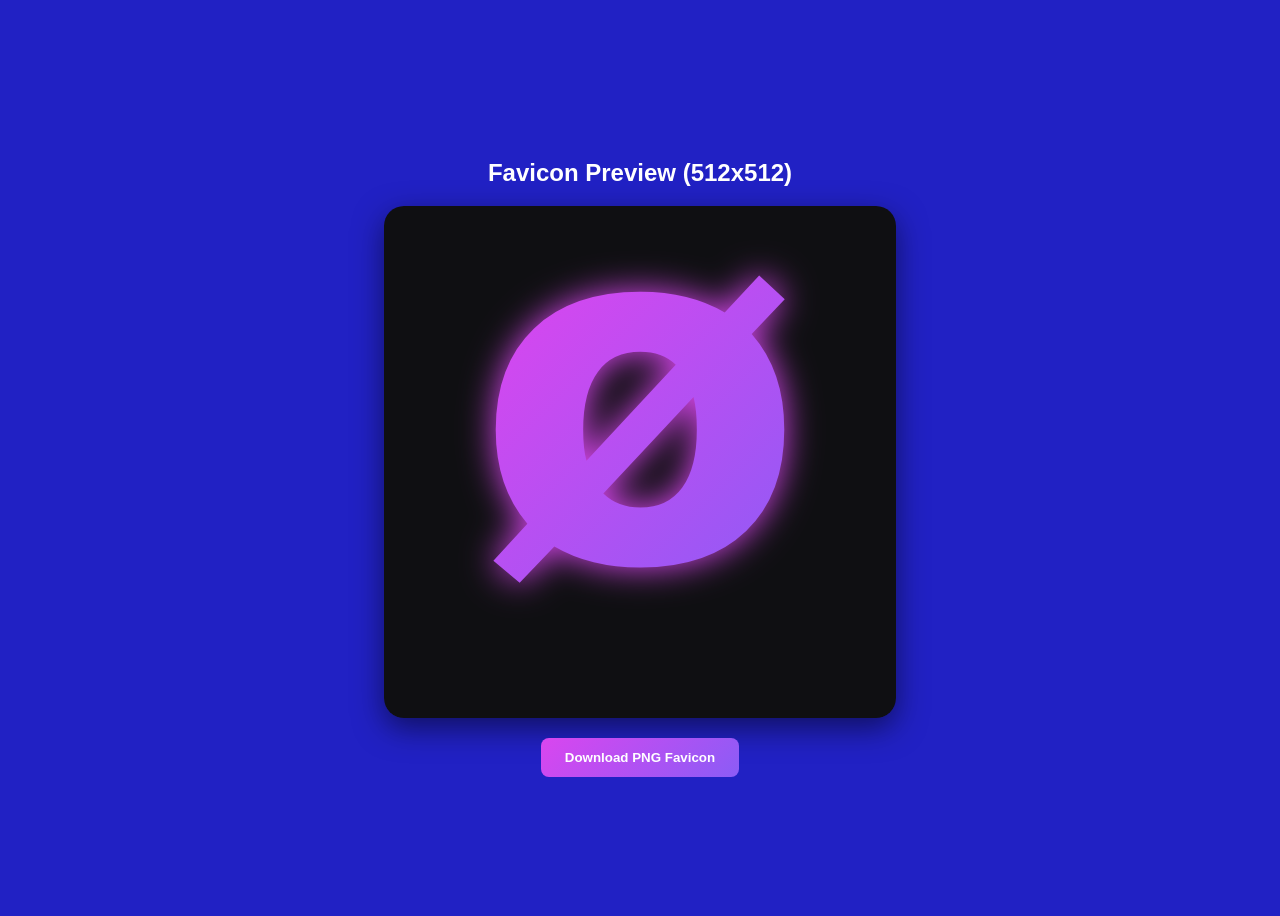
<file: faviconmaker.html>
<!DOCTYPE html>
<html lang="en">

<head>
    <meta charset="UTF-8">
    <title>Favicon Renderer</title>
</head>

<body
    style="background: #2121c4; display: flex; flex-direction: column; align-items: center; justify-content: center; height: 100vh; font-family: sans-serif; color: white;">

    <h2>Favicon Preview (512x512)</h2>
    <canvas id="faviconCanvas" width="512" height="512"
        style="border-radius: 20px; box-shadow: 0 10px 30px rgba(0,0,0,0.5);"></canvas>
    <button id="downloadBtn"
        style="margin-top: 20px; padding: 12px 24px; font-weight: bold; background: linear-gradient(135deg, #d946ef, #8b5cf6); border: none; border-radius: 8px; color: white; cursor: pointer;">
        Download PNG Favicon
    </button>

    <script>
        const canvas = document.getElementById('faviconCanvas');
        const ctx = canvas.getContext('2d');

        // Draw background
        ctx.fillStyle = '#0f0f12';
        ctx.fillRect(0, 0, 512, 512);

        // Apply Neon Glow Filters
        ctx.shadowColor = '#d946ef';
        ctx.shadowBlur = 35;

        // Apply Gradient
        const gradient = ctx.createLinearGradient(0, 0, 512, 512);
        gradient.addColorStop(0, '#d946ef');
        gradient.addColorStop(0.2, '#d946ef');
        gradient.addColorStop(0.8, '#8b5cf6');
        gradient.addColorStop(1, '#8b5cf6');

        // Render Text Character
        ctx.fillStyle = gradient;
        ctx.font = '800 480px system-ui, -apple-system, sans-serif';
        ctx.textAlign = 'center';
        ctx.textBaseline = 'middle';

        /* 
           Visual Optical Centering:
           Y shifted up to 225px (instead of 256px) so the visual 
           center of mass sits dead-center on the canvas.
        */
        ctx.fillText('ø', 256, 230);

        // Download handler
        document.getElementById('downloadBtn').addEventListener('click', () => {
            const link = document.createElement('a');
            link.download = 'favicon.png';
            link.href = canvas.toDataURL('image/png');
            link.click();
        });
    </script>
</body>

</html>
</file>
